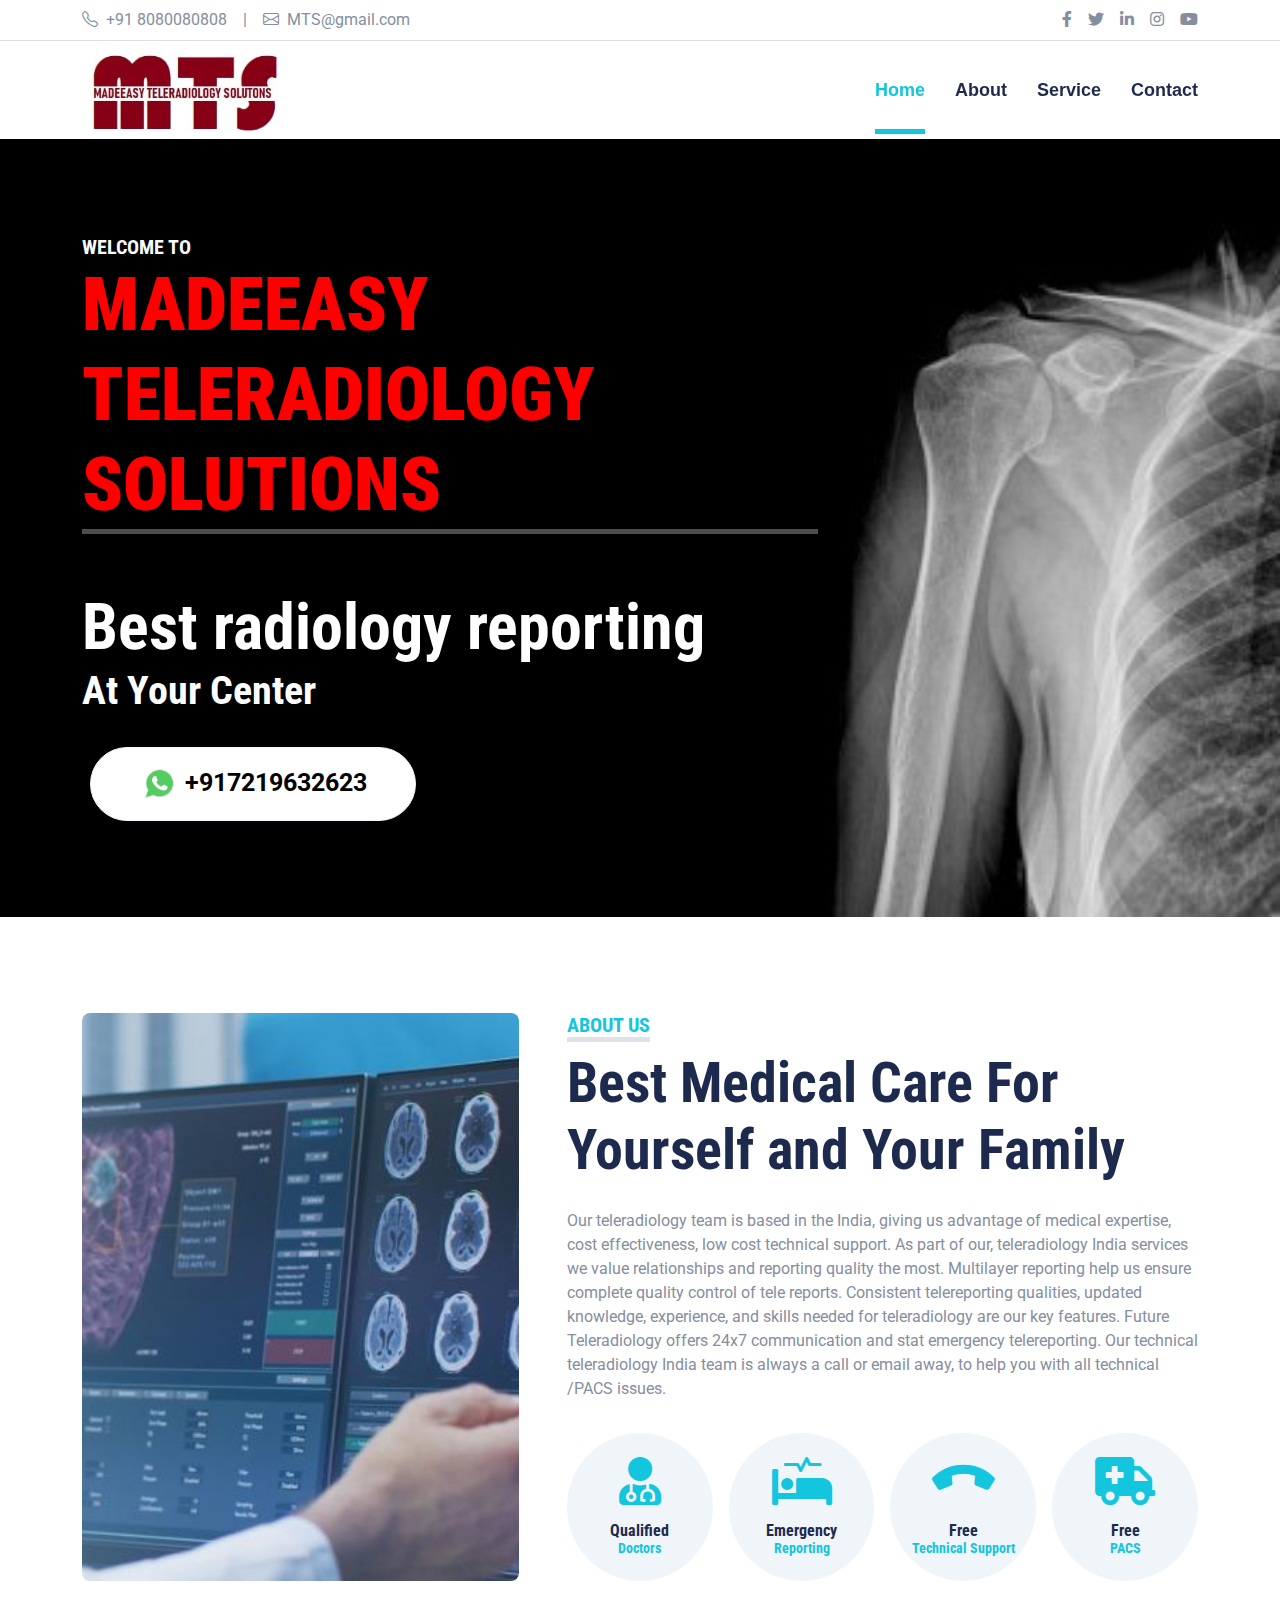
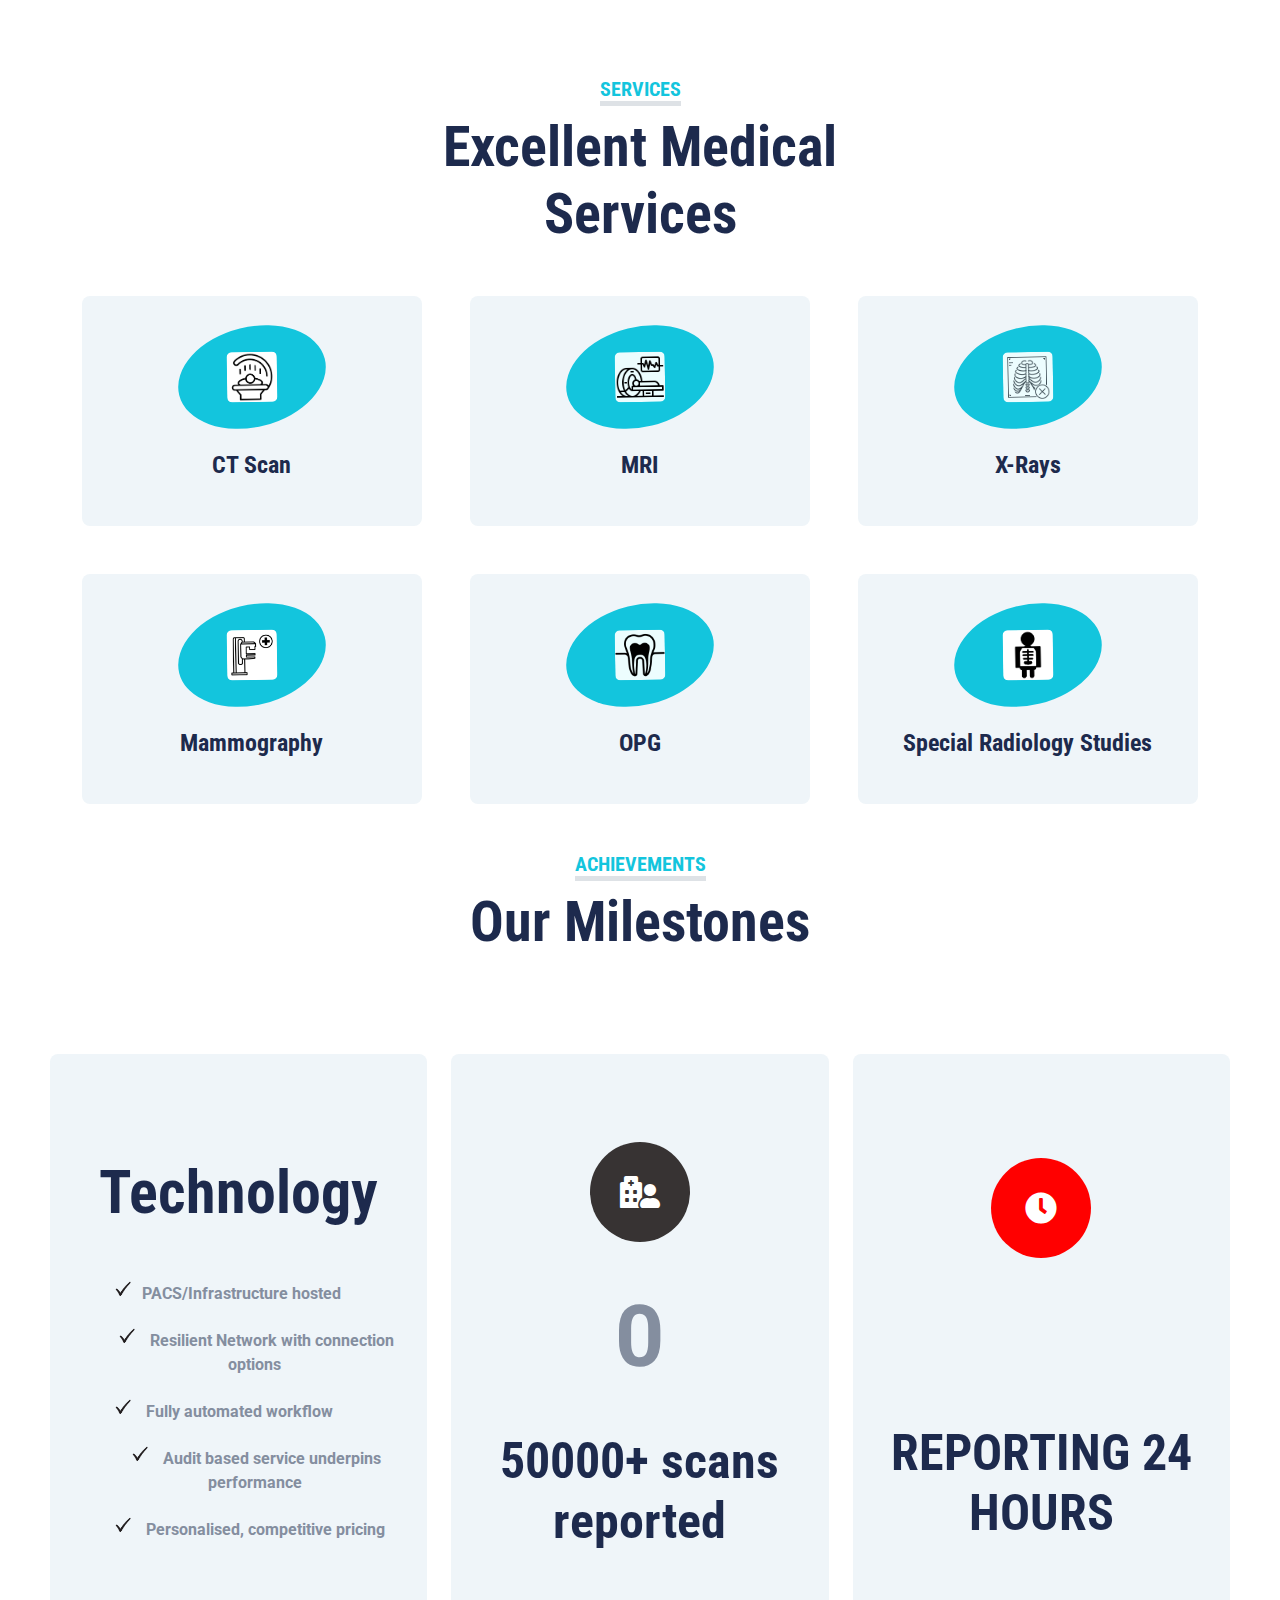
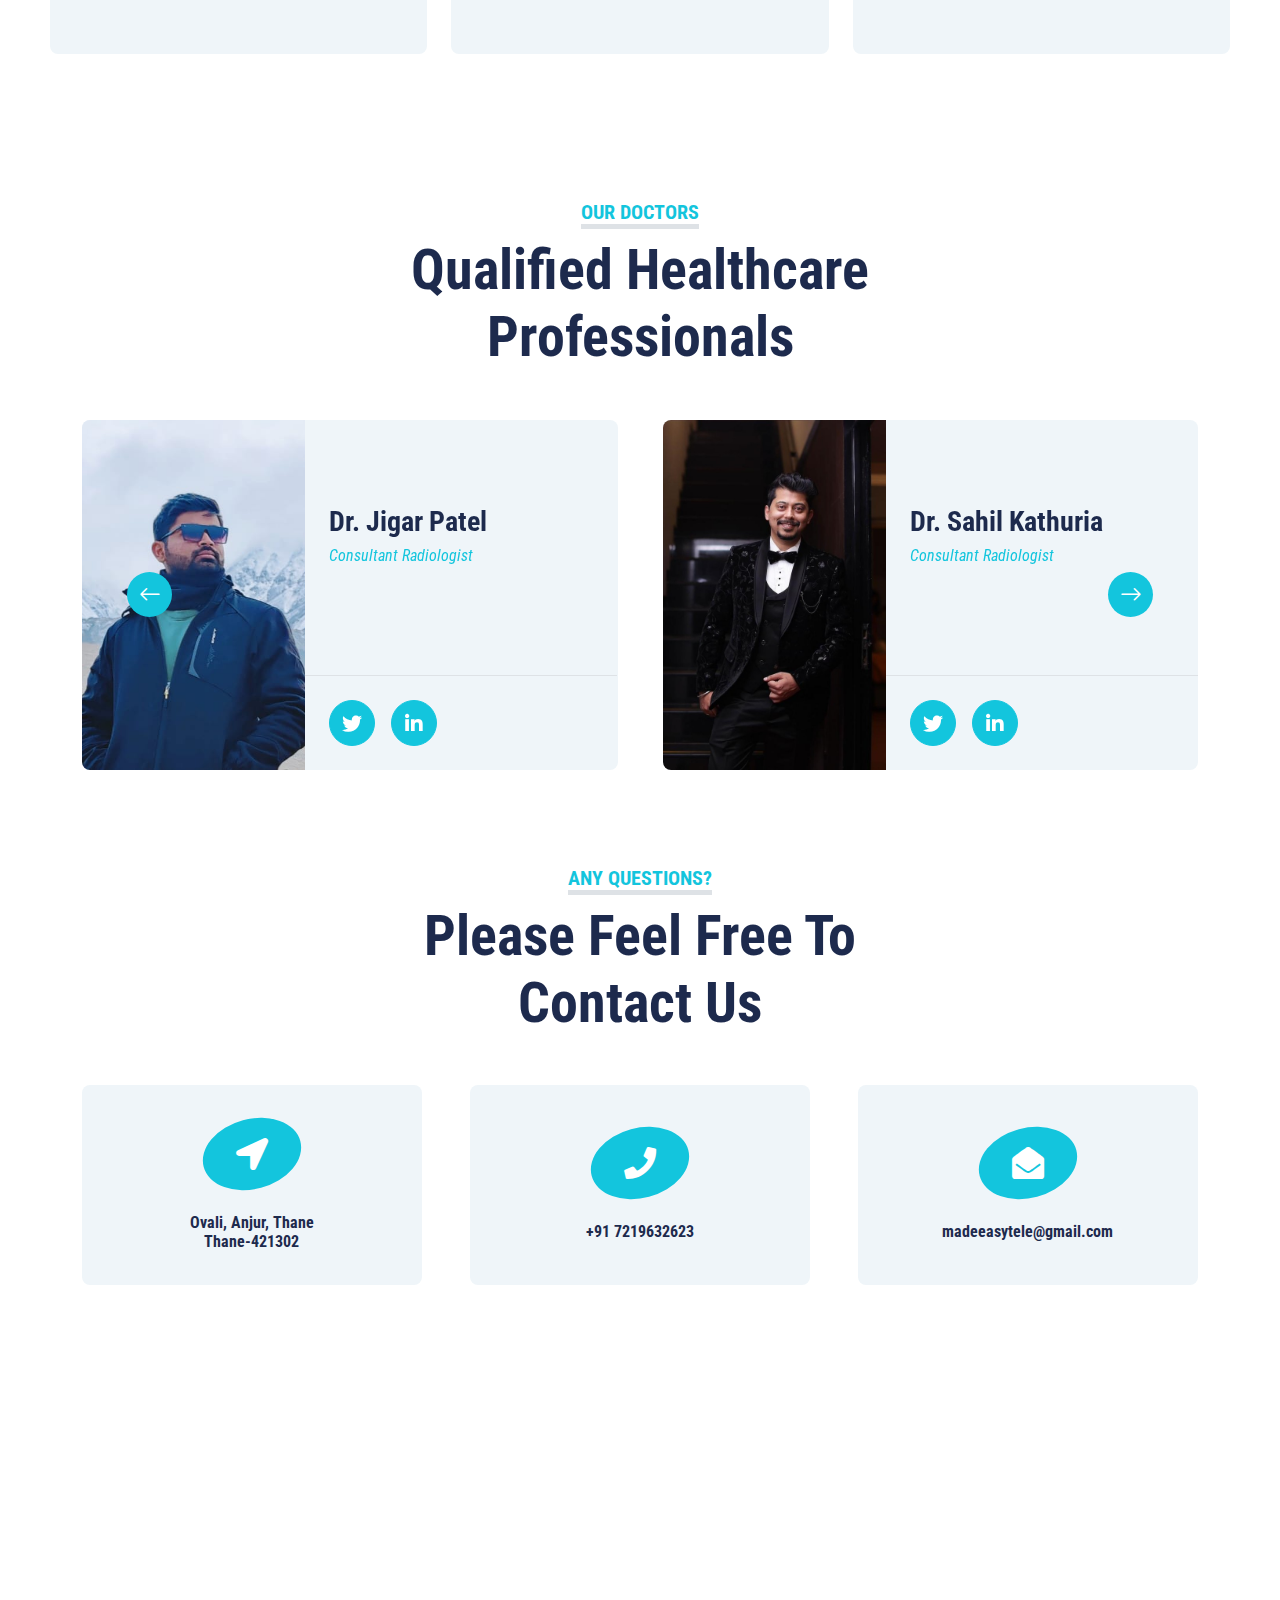
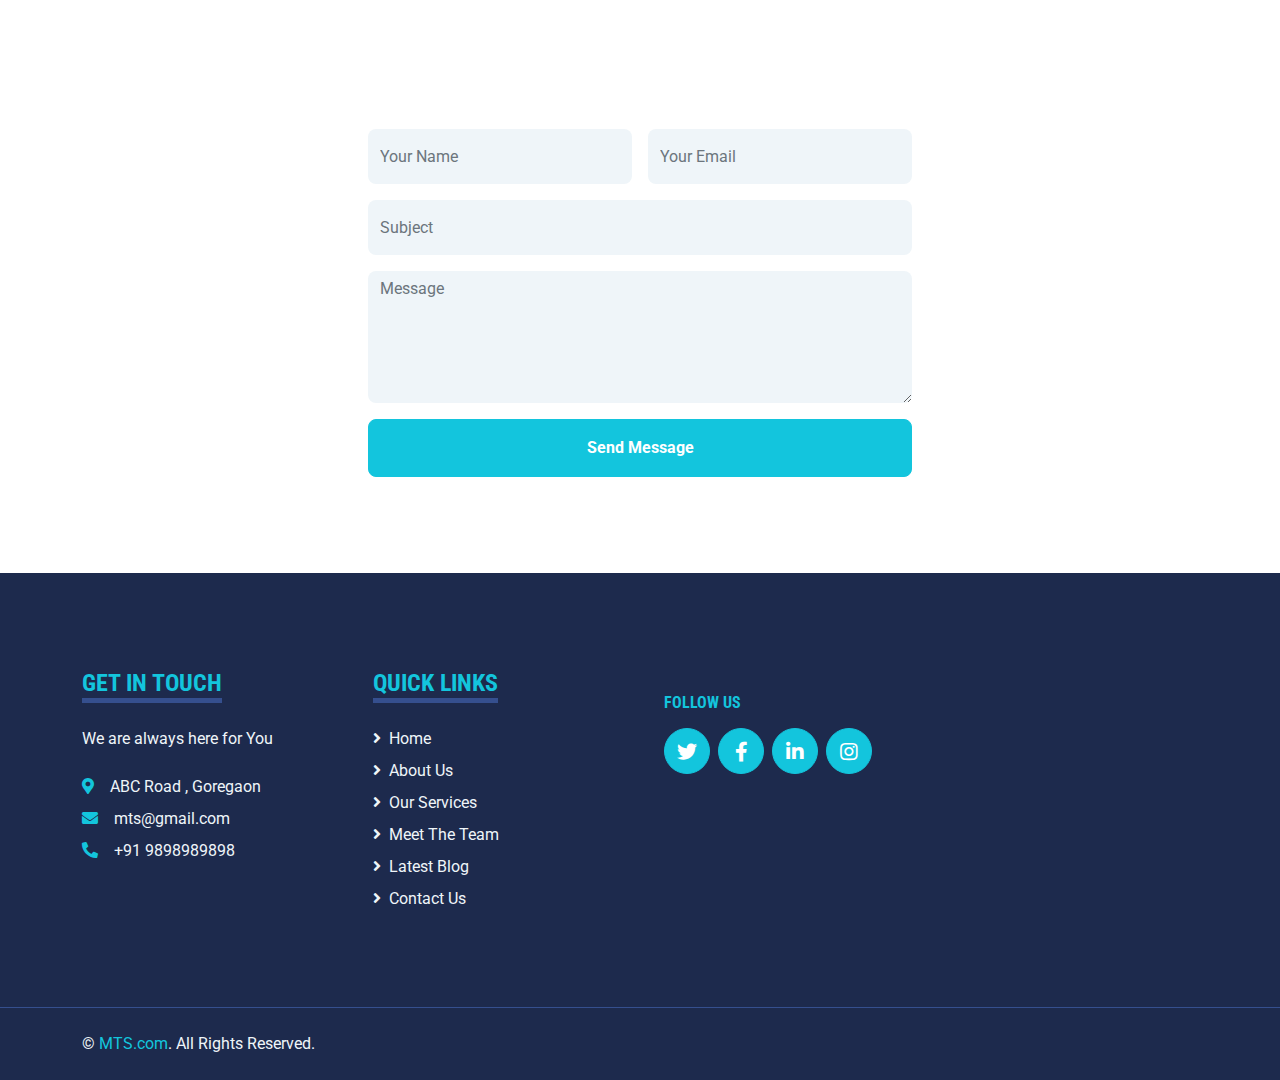
<file: index.html>
<!DOCTYPE html>
<html lang="en">
  <head>
    <meta charset="utf-8" />
    <title>MTS</title>
    <meta content="width=device-width, initial-scale=1.0" name="viewport" />
    <meta content="Free HTML Templates" name="keywords" />
    <meta content="Free HTML Templates" name="description" />

    <!-- Favicon -->
    <link href="img/favicon.ico" rel="icon" />

    <!-- Google Web Fonts -->
    <link rel="preconnect" href="https://fonts.gstatic.com" />
    <link
      href="https://fonts.googleapis.com/css2?family=Roboto+Condensed:wght@400;700&family=Roboto:wght@400;700&display=swap"
      rel="stylesheet"
    />

    <!-- Icon Font Stylesheet -->
    <link
      href="https://cdnjs.cloudflare.com/ajax/libs/font-awesome/5.15.0/css/all.min.css"
      rel="stylesheet"
    />
    <link
      href="https://cdn.jsdelivr.net/npm/bootstrap-icons@1.4.1/font/bootstrap-icons.css"
      rel="stylesheet"
    />

    <!-- Libraries Stylesheet -->
    <link href="lib/owlcarousel/assets/owl.carousel.min.css" rel="stylesheet" />
    <link
      href="lib/tempusdominus/css/tempusdominus-bootstrap-4.min.css"
      rel="stylesheet"
    />

    <!-- Customized Bootstrap Stylesheet -->
    <link href="css/bootstrap.min.css" rel="stylesheet" />

    <!-- Template Stylesheet -->
    <link href="css/style.css" rel="stylesheet" />
  </head>

  <body>
    <!-- Topbar Start -->
    <div class="container-fluid py-2 border-bottom d-none d-lg-block">
      <div class="container">
        <div class="row">
          <div class="col-md-6 text-center text-lg-start mb-2 mb-lg-0">
            <div class="d-inline-flex align-items-center">
              <a class="text-decoration-none text-body pe-3" href=""
                ><i class="bi bi-telephone me-2"></i>+91 8080080808</a
              >
              <span class="text-body">|</span>
              <a class="text-decoration-none text-body px-3" href=""
                ><i class="bi bi-envelope me-2"></i>MTS@gmail.com</a
              >
            </div>
          </div>
          <div class="col-md-6 text-center text-lg-end">
            <div class="d-inline-flex align-items-center">
              <a class="text-body px-2" href="">
                <i class="fab fa-facebook-f"></i>
              </a>
              <a class="text-body px-2" href="">
                <i class="fab fa-twitter"></i>
              </a>
              <a class="text-body px-2" href="">
                <i class="fab fa-linkedin-in"></i>
              </a>
              <a class="text-body px-2" href="">
                <i class="fab fa-instagram"></i>
              </a>
              <a class="text-body ps-2" href="">
                <i class="fab fa-youtube"></i>
              </a>
            </div>
          </div>
        </div>
      </div>
    </div>
    <!-- Topbar End -->

    <!-- Navbar Start -->
    <div class="container-fluid sticky-top bg-white shadow-sm">
      <div class="container">
        <nav class="navbar navbar-expand-lg bg-white navbar-light py-3 py-lg-0">
          <a href="index.html" class="navbar-brand">
            <img
              class="logo"
              src="img/WhatsApp Image 2022-12-27 at 9.02.10 PM.jpeg"
              alt=""
            />
          </a>
          <button
            class="navbar-toggler"
            type="button"
            data-bs-toggle="collapse"
            data-bs-target="#navbarCollapse"
          >
            <span class="navbar-toggler-icon"></span>
          </button>
          <div class="collapse navbar-collapse" id="navbarCollapse">
            <div class="navbar-nav ms-auto py-0">
              <a href="index.html" class="nav-item nav-link active">Home</a>
              <a href="#aboutUs" class="nav-item nav-link">About</a>
              <a href="#services" class="nav-item nav-link">Service</a>
              <a href="#contactUs" class="nav-item nav-link">Contact</a>
            </div>
          </div>
        </nav>
      </div>
    </div>
    <!-- Navbar End -->

    <!-- Hero Start -->
    <div class="container-fluid bg-primary py-5 mb-5 hero-header">
      <div class="container py-5">
        <div class="row justify-content-start">
          <div class="col-lg-8 text-center text-lg-start">
            <h5
              class="d-inline-block text-primary text-uppercase border-bottom border-5"
              style="
                color: rgb(249, 249, 249) !important;
                border-color: rgba(256, 256, 256, 0.3) !important;
              "
            >
              Welcome To <br /><strong class="mts"
                >MadeEasy Teleradiology Solutions</strong
              >
            </h5>
            <h1 class="text-white mb-md-4">
              <br /><strong class="display-1">Best radiology reporting</strong>
              <br />
              At Your Center
            </h1>
            <div class="pt-2">
              <button
                id="whatsappButton"
                class="btn btn-outline-light rounded-pill py-md-3 px-md-5 mx-2"
                style="
                  background-color: white;
                  font-size: 25px;
                  color: black;
                  width: fit-content;
                "
              >
                <img
                  style="width: 40px; height: 40px"
                  src="img/iconWhatsp.png"
                  alt=""
                />
                +917219632623
              </button>
            </div>
          </div>
        </div>
      </div>
    </div>
    <!-- Hero End -->

    <!-- About Start -->
    <div id="aboutUs" class="container-fluid py-5">
      <div class="container">
        <div class="row gx-5">
          <div class="col-lg-5 mb-5 mb-lg-0" style="min-height: 500px">
            <div class="position-relative h-100">
              <img
                class="position-absolute w-100 h-100 rounded"
                src="img/about.jpg"
                style="object-fit: cover"
              />
            </div>
          </div>
          <div class="col-lg-7">
            <div class="mb-4">
              <h5
                class="d-inline-block text-primary text-uppercase border-bottom border-5"
              >
                About Us
              </h5>
              <h1 class="display-4">
                Best Medical Care For Yourself and Your Family
              </h1>
            </div>
            <p>
              Our teleradiology team is based in the India, giving us advantage
              of medical expertise, cost effectiveness, low cost technical
              support. As part of our, teleradiology India services we value
              relationships and reporting quality the most. Multilayer reporting
              help us ensure complete quality control of tele reports.
              Consistent telereporting qualities, updated knowledge, experience,
              and skills needed for teleradiology are our key features. Future
              Teleradiology offers 24x7 communication and stat emergency
              telereporting. Our technical teleradiology India team is always a
              call or email away, to help you with all technical /PACS issues.
            </p>
            <div class="row g-3 pt-3">
              <div class="col-sm-3 col-6">
                <div class="bg-light text-center rounded-circle py-4">
                  <i class="fa fa-3x fa-user-md text-primary mb-3"></i>
                  <h6 class="mb-0">
                    Qualified<small class="d-block text-primary">Doctors</small>
                  </h6>
                </div>
              </div>
              <div class="col-sm-3 col-6">
                <div class="bg-light text-center rounded-circle py-4">
                  <i class="fa fa-3x fa-procedures text-primary mb-3"></i>
                  <h6 class="mb-0">
                    Emergency<small class="d-block text-primary"
                      >Reporting</small
                    >
                  </h6>
                </div>
              </div>
              <div class="col-sm-3 col-6">
                <div class="bg-light text-center rounded-circle py-4">
                  <i
                    class="fa fa-3x fa-phone text-primary mb-3"
                    style="transform: rotate(-135deg)"
                  ></i>
                  <h6 class="mb-0">
                    Free<small class="d-block text-primary"
                      >Technical Support</small
                    >
                  </h6>
                </div>
              </div>
              <div class="col-sm-3 col-6">
                <div class="bg-light text-center rounded-circle py-4">
                  <i class="fa fa-3x fa-ambulance text-primary mb-3"></i>
                  <h6 class="mb-0">
                    Free<small class="d-block text-primary">PACS</small>
                  </h6>
                </div>
              </div>
            </div>
          </div>
        </div>
      </div>
    </div>
    <!-- About End -->

    <!-- Services Start -->
    <div id="services" class="container-fluid py-5">
      <div class="container">
        <div class="text-center mx-auto mb-5" style="max-width: 500px">
          <h5
            class="d-inline-block text-primary text-uppercase border-bottom border-5"
          >
            Services
          </h5>
          <h1 class="display-4">Excellent Medical Services</h1>
        </div>
        <div class="row g-5">
          <div class="col-lg-4 col-md-6">
            <div
              class="service-item bg-light rounded d-flex flex-column align-items-center justify-content-center text-center"
            >
              <div class="service-icon mb-4">
                <img
                  src="./img/CTicon.png"
                  style="
                    width: 50px;
                    border-radius: 5px;
                    background-color: rgb(236, 253, 254);
                    transform: rotate(13deg);
                  "
                  alt=""
                />
              </div>
              <h4 class="mb-3">CT Scan</h4>

              <a class="btn btn-lg btn-primary rounded-pill" href="">
                <i class="bi bi-arrow-right"></i>
              </a>
            </div>
          </div>
          <div class="col-lg-4 col-md-6">
            <div
              class="service-item bg-light rounded d-flex flex-column align-items-center justify-content-center text-center"
            >
              <div class="service-icon mb-4">
                <img
                  src="./img/ct.png"
                  style="
                    width: 50px;
                    border-radius: 5px;
                    background-color: rgb(236, 253, 254);
                    transform: rotate(13deg);
                  "
                  alt=""
                />
              </div>
              <h4 class="mb-3">MRI</h4>

              <a class="btn btn-lg btn-primary rounded-pill" href="">
                <i class="bi bi-arrow-right"></i>
              </a>
            </div>
          </div>
          <div class="col-lg-4 col-md-6">
            <div
              class="service-item bg-light rounded d-flex flex-column align-items-center justify-content-center text-center"
            >
              <div class="service-icon mb-4">
                <img
                  src="./img/xrayicon.png"
                  style="
                    width: 50px;
                    border-radius: 5px;
                    background-color: rgb(236, 253, 254);
                    transform: rotate(13deg);
                  "
                  alt=""
                />
              </div>
              <h4 class="mb-3">X-Rays</h4>

              <a class="btn btn-lg btn-primary rounded-pill" href="">
                <i class="bi bi-arrow-right"></i>
              </a>
            </div>
          </div>
          <div class="col-lg-4 col-md-6">
            <div
              class="service-item bg-light rounded d-flex flex-column align-items-center justify-content-center text-center"
            >
              <div class="service-icon mb-4">
                <img
                  src="./img/mammography.png"
                  style="
                    width: 50px;
                    border-radius: 5px;
                    background-color: rgb(236, 253, 254);
                    transform: rotate(13deg);
                  "
                  alt=""
                />
              </div>
              <h4 class="mb-3">Mammography</h4>

              <a class="btn btn-lg btn-primary rounded-pill" href="">
                <i class="bi bi-arrow-right"></i>
              </a>
            </div>
          </div>
          <div class="col-lg-4 col-md-6">
            <div
              class="service-item bg-light rounded d-flex flex-column align-items-center justify-content-center text-center"
            >
              <div class="service-icon mb-4">
                <img
                  src="./img/opg.png"
                  style="
                    width: 50px;
                    border-radius: 5px;
                    background-color: rgb(236, 253, 254);
                    transform: rotate(13deg);
                  "
                  alt=""
                />
              </div>
              <h4 class="mb-3">OPG</h4>

              <a class="btn btn-lg btn-primary rounded-pill" href="">
                <i class="bi bi-arrow-right"></i>
              </a>
            </div>
          </div>
          <div class="col-lg-4 col-md-6">
            <div
              class="service-item bg-light rounded d-flex flex-column align-items-center justify-content-center text-center"
            >
              <div class="service-icon mb-4">
                <img
                  src="./img/radIcon.png"
                  style="
                    width: 50px;
                    border-radius: 5px;
                    background-color: rgb(236, 253, 254);
                    transform: rotate(13deg);
                  "
                  alt=""
                />
              </div>
              <h4 class="mb-3">Special Radiology Studies</h4>

              <a class="btn btn-lg btn-primary rounded-pill" href="">
                <i class="bi bi-arrow-right"></i>
              </a>
            </div>
          </div>
        </div>
      </div>
    </div>
    <!-- Services End -->

    <!--Achievements Section-->
    <div id="Achievements" class="">
      <div class="">
        <div class="text-center mx-auto mb-5">
          <h5
            class="d-inline-block text-primary text-uppercase border-bottom border-5"
          >
            Achievements
          </h5>
          <h1 class="display-4">Our Milestones</h1>
          <section id="milestones" class="mobile_section">
            <div class="row">
              <div class="col-lg-4 col-md-6" style="margin: 40px 0 0 0">
                <div
                  class="mobile-list service-item bg-light rounded d-flex flex-column align-items-center justify-content-center text-center"
                  style="height: 600px"
                >
                  <h4 class="" style="font-size: 60px; margin-bottom: 40px">
                    Technology
                  </h4>
                  <ul class="myList" style="display: flex">
                    <li class="myItem">
                      <span class="checkmark"></span>PACS/Infrastructure hosted
                    </li>
                    <li class="myItem">
                      <span class="checkmark"></span> Resilient Network with
                      connection options
                    </li>
                    <li class="myItem">
                      <span class="checkmark"></span> Fully automated workflow
                    </li>
                    <li class="myItem">
                      <span class="checkmark"></span> Audit based service
                      underpins performance
                    </li>
                    <li class="myItem">
                      <span class="checkmark"></span> Personalised, competitive
                      pricing
                    </li>
                  </ul>
                </div>
              </div>
              <div class="col-lg-4 col-md-6" style="margin: 40px 0 0 0">
                <div
                  id="count"
                  class="mobile-list service-item bg-light rounded d-flex flex-column align-items-center justify-content-center text-center"
                  style="height: 600px"
                >
                  <div class="milestone-icon">
                    <i
                      class="fas fa-hospital-user fa-2x"
                      style="color: white"
                    ></i>
                  </div>
                  <li>
                    <span class="count">0</span>
                  </li>

                  <h4 class="mb-3" style="font-size: 50px">
                    50000+ scans reported
                  </h4>
                </div>
              </div>
              <div class="col-lg-4 col-md-6" style="margin: 40px 0 0 0">
                <div
                  class="mobile-list service-item bg-light rounded d-flex flex-column align-items-center justify-content-center text-center"
                  style="height: 600px"
                >
                  <div
                    class="milestone-icon"
                    style="background-color: red; margin-bottom: 165px"
                  >
                    <i class="fas fa-clock fa-2x" style="color: white"></i>
                  </div>
                  <h4 style="font-size: 50px; font-weight: bold">
                    REPORTING 24 HOURS
                  </h4>
                </div>
              </div>
            </div>
          </section>
        </div>
      </div>
    </div>

    <!-- Appointment End -->

    <!-- Pricing Plan Start -->
    <!-- Pricing Plan End -->

    <!-- Team Start -->
    <div class="container-fluid py-5">
      <div class="container">
        <div class="text-center mx-auto mb-5" style="max-width: 500px">
          <h5
            class="d-inline-block text-primary text-uppercase border-bottom border-5"
          >
            Our Doctors
          </h5>
          <h1 class="display-4">Qualified Healthcare Professionals</h1>
        </div>
        <div class="owl-carousel team-carousel position-relative">
          <div class="team-item">
            <div class="row g-0 bg-light rounded overflow-hidden">
              <div class="col-12 col-sm-5 h-100">
                <img
                  class="img-fluid h-100"
                  src="img/dr1.jpeg"
                  style="object-fit: cover"
                />
              </div>
              <div class="col-12 col-sm-7 h-100 d-flex flex-column">
                <div class="mt-auto p-4">
                  <h3>Dr. Jigar Patel</h3>
                  <h6 class="fw-normal fst-italic text-primary mb-4">
                    Consultant Radiologist
                  </h6>
                </div>
                <div class="d-flex mt-auto border-top p-4">
                  <a
                    class="btn btn-lg btn-primary btn-lg-square rounded-circle me-3"
                    href="#"
                    ><i class="fab fa-twitter"></i
                  ></a>
                  <a
                    class="btn btn-lg btn-primary btn-lg-square rounded-circle"
                    href="#"
                    ><i class="fab fa-linkedin-in"></i
                  ></a>
                </div>
              </div>
            </div>
          </div>
          <div class="team-item">
            <div class="row g-0 bg-light rounded overflow-hidden">
              <div class="col-12 col-sm-5 h-100">
                <img
                  class="img-fluid h-100"
                  src="img/dr2.jpeg"
                  style="object-fit: cover"
                />
              </div>
              <div class="col-12 col-sm-7 h-100 d-flex flex-column">
                <div class="mt-auto p-4">
                  <h3>Dr. Sahil Kathuria</h3>
                  <h6 class="fw-normal fst-italic text-primary mb-4">
                    Consultant Radiologist
                  </h6>
                </div>
                <div class="d-flex mt-auto border-top p-4">
                  <a
                    class="btn btn-lg btn-primary btn-lg-square rounded-circle me-3"
                    href="#"
                    ><i class="fab fa-twitter"></i
                  ></a>
                  <a
                    class="btn btn-lg btn-primary btn-lg-square rounded-circle"
                    href="#"
                    ><i class="fab fa-linkedin-in"></i
                  ></a>
                </div>
              </div>
            </div>
          </div>

          <div class="team-item">
            <div class="row g-0 bg-light rounded overflow-hidden">
              <div class="col-12 col-sm-5 h-100">
                <img
                  class="img-fluid h-100"
                  src="img/dr4.jpeg"
                  style="object-fit: cover"
                />
              </div>
              <div class="col-12 col-sm-7 h-100 d-flex flex-column">
                <div class="mt-auto p-4">
                  <h3>Dr. Rishita Reddy</h3>
                  <h6 class="fw-normal fst-italic text-primary mb-4">
                    Consultant Radiologist
                  </h6>
                </div>
                <div class="d-flex mt-auto border-top p-4">
                  <a
                    class="btn btn-lg btn-primary btn-lg-square rounded-circle me-3"
                    href="#"
                    ><i class="fab fa-twitter"></i
                  ></a>
                  <a
                    class="btn btn-lg btn-primary btn-lg-square rounded-circle"
                    href="#"
                    ><i class="fab fa-linkedin-in"></i
                  ></a>
                </div>
              </div>
            </div>
          </div>
          <div class="team-item">
            <div class="row g-0 bg-light rounded overflow-hidden">
              <div class="col-12 col-sm-5 h-100" style="min-height: 18rem">
                <img
                  class="img-fluid h-100"
                  src="img/dr5.JPG"
                  style="object-fit: cover"
                />
              </div>
              <div class="col-12 col-sm-7 h-100 d-flex flex-column">
                <div class="mt-auto p-4">
                  <h3>Dr. Nikhil Patil</h3>
                  <h6 class="fw-normal fst-italic text-primary mb-4">
                    Consultant Radiologist
                  </h6>
                </div>
                <div class="d-flex mt-auto border-top p-4">
                  <a
                    class="btn btn-lg btn-primary btn-lg-square rounded-circle me-3"
                    href="#"
                    ><i class="fab fa-twitter"></i
                  ></a>
                  <a
                    class="btn btn-lg btn-primary btn-lg-square rounded-circle"
                    href="#"
                    ><i class="fab fa-linkedin-in"></i
                  ></a>
                </div>
              </div>
            </div>
          </div>
        </div>
      </div>
    </div>
    <!-- Team End -->

    <!-- Search Start -->
    <!-- Search End -->

    <!-- Testimonial Start -->

    <!-- Testimonial End -->

    <!-- Topbar Start -->

    <!-- Contact Start -->
    <div id="contactUs" class="container-fluid pt-5">
      <div class="container">
        <div class="text-center mx-auto mb-5" style="max-width: 500px">
          <h5
            class="d-inline-block text-primary text-uppercase border-bottom border-5"
          >
            Any Questions?
          </h5>
          <h1 class="display-4">Please Feel Free To Contact Us</h1>
        </div>
        <div class="row g-5 mb-5">
          <div class="col-lg-4">
            <div
              class="bg-light rounded d-flex flex-column align-items-center justify-content-center text-center"
              style="height: 200px"
            >
              <div
                class="d-flex align-items-center justify-content-center bg-primary rounded-circle mb-4"
                style="width: 100px; height: 70px; transform: rotate(-15deg)"
              >
                <i
                  class="fa fa-2x fa-location-arrow text-white"
                  style="transform: rotate(15deg)"
                ></i>
              </div>
              <h6 class="mb-0">Ovali, Anjur, Thane<br />Thane-421302</h6>
            </div>
          </div>
          <div class="col-lg-4">
            <div
              class="bg-light rounded d-flex flex-column align-items-center justify-content-center text-center"
              style="height: 200px"
            >
              <div
                class="d-flex align-items-center justify-content-center bg-primary rounded-circle mb-4"
                style="width: 100px; height: 70px; transform: rotate(-15deg)"
              >
                <i
                  class="fa fa-2x fa-phone text-white"
                  style="transform: rotate(15deg)"
                ></i>
              </div>
              <h6 class="mb-0">+91 7219632623</h6>
            </div>
          </div>
          <div class="col-lg-4">
            <div
              class="bg-light rounded d-flex flex-column align-items-center justify-content-center text-center"
              style="height: 200px"
            >
              <div
                class="d-flex align-items-center justify-content-center bg-primary rounded-circle mb-4"
                style="width: 100px; height: 70px; transform: rotate(-15deg)"
              >
                <i
                  class="fa fa-2x fa-envelope-open text-white"
                  style="transform: rotate(15deg)"
                ></i>
              </div>
              <h6 class="mb-0">madeeasytele@gmail.com</h6>
            </div>
          </div>
        </div>
        <div class="row">
          <div class="col-12" style="height: 500px">
            <div class="position-relative h-100">
              <iframe
                class="position-relative w-100 h-100"
                src="https://www.google.com/maps/embed?pb=!1m18!1m12!1m3!1d120562.30067206293!2d73.0014603!3d19.213891949999997!2m3!1f0!2f0!3f0!3m2!1i1024!2i768!4f13.1!3m3!1m2!1s0x3be7b8fcfe76fd59%3A0xcf367d85f7c50283!2sThane%2C%20Maharashtra!5e0!3m2!1sen!2sin!4v1728914754415!5m2!1sen!2sin"
                frameborder="0"
                style="border: 0"
                allowfullscreen=""
                aria-hidden="false"
                tabindex="0"
              ></iframe>
            </div>
          </div>
        </div>
        <div
          class="row justify-content-center position-relative"
          style="margin-top: -200px; z-index: 1"
        >
          <div class="col-lg-8">
            <div class="bg-white rounded p-5 m-5 mb-0">
              <form>
                <div class="row g-3">
                  <div class="col-12 col-sm-6">
                    <input
                      type="text"
                      class="form-control bg-light border-0"
                      placeholder="Your Name"
                      style="height: 55px"
                    />
                  </div>
                  <div class="col-12 col-sm-6">
                    <input
                      type="email"
                      class="form-control bg-light border-0"
                      placeholder="Your Email"
                      style="height: 55px"
                    />
                  </div>
                  <div class="col-12">
                    <input
                      type="text"
                      class="form-control bg-light border-0"
                      placeholder="Subject"
                      style="height: 55px"
                    />
                  </div>
                  <div class="col-12">
                    <textarea
                      class="form-control bg-light border-0"
                      rows="5"
                      placeholder="Message"
                    ></textarea>
                  </div>
                  <div class="col-12">
                    <button class="btn btn-primary w-100 py-3" type="submit">
                      Send Message
                    </button>
                  </div>
                </div>
              </form>
            </div>
          </div>
        </div>
      </div>
    </div>
    <!-- Contact End -->

    <!-- Footer End -->

    <!-- Back to Top -->

    <!-- Blog Start -->

    <!-- Footer Start -->
    <div class="container-fluid bg-dark text-light mt-5 py-5">
      <div class="container py-5">
        <div class="row g-5">
          <div class="col-lg-3 col-md-6">
            <h4
              class="d-inline-block text-primary text-uppercase border-bottom border-5 border-secondary mb-4"
            >
              Get In Touch
            </h4>
            <p class="mb-4">We are always here for You</p>
            <p class="mb-2">
              <i class="fa fa-map-marker-alt text-primary me-3"></i>ABC Road ,
              Goregaon
            </p>
            <p class="mb-2">
              <i class="fa fa-envelope text-primary me-3"></i>mts@gmail.com
            </p>
            <p class="mb-0">
              <i class="fa fa-phone-alt text-primary me-3"></i>+91 9898989898
            </p>
          </div>
          <div class="col-lg-3 col-md-6">
            <h4
              class="d-inline-block text-primary text-uppercase border-bottom border-5 border-secondary mb-4"
            >
              Quick Links
            </h4>
            <div class="d-flex flex-column justify-content-start">
              <a class="text-light mb-2" href="#"
                ><i class="fa fa-angle-right me-2"></i>Home</a
              >
              <a class="text-light mb-2" href="#"
                ><i class="fa fa-angle-right me-2"></i>About Us</a
              >
              <a class="text-light mb-2" href="#"
                ><i class="fa fa-angle-right me-2"></i>Our Services</a
              >
              <a class="text-light mb-2" href="#"
                ><i class="fa fa-angle-right me-2"></i>Meet The Team</a
              >
              <a class="text-light mb-2" href="#"
                ><i class="fa fa-angle-right me-2"></i>Latest Blog</a
              >
              <a class="text-light" href="#"
                ><i class="fa fa-angle-right me-2"></i>Contact Us</a
              >
            </div>
          </div>

          <div class="col-lg-3 col-md-6">
            <h6 class="text-primary text-uppercase mt-4 mb-3">Follow Us</h6>
            <div class="d-flex">
              <a
                class="btn btn-lg btn-primary btn-lg-square rounded-circle me-2"
                href="#"
                ><i class="fab fa-twitter"></i
              ></a>
              <a
                class="btn btn-lg btn-primary btn-lg-square rounded-circle me-2"
                href="#"
                ><i class="fab fa-facebook-f"></i
              ></a>
              <a
                class="btn btn-lg btn-primary btn-lg-square rounded-circle me-2"
                href="#"
                ><i class="fab fa-linkedin-in"></i
              ></a>
              <a
                class="btn btn-lg btn-primary btn-lg-square rounded-circle"
                href="#"
                ><i class="fab fa-instagram"></i
              ></a>
            </div>
          </div>
        </div>
      </div>
    </div>
    <div
      class="container-fluid bg-dark text-light border-top border-secondary py-4"
    >
      <div class="container">
        <div class="row g-5">
          <div class="col-md-6 text-center text-md-start">
            <p class="mb-md-0">
              &copy; <a class="text-primary" href="#">MTS.com</a>. All Rights
              Reserved.
            </p>
          </div>
        </div>
      </div>
    </div>
    <!-- Footer End -->

    <!-- Back to Top -->
    <a href="#" class="btn btn-lg btn-primary btn-lg-square back-to-top"
      ><i class="bi bi-arrow-up"></i
    ></a>

    <!-- JavaScript Libraries -->
    <script src="https://code.jquery.com/jquery-3.4.1.min.js"></script>
    <script src="https://cdn.jsdelivr.net/npm/bootstrap@5.0.0/dist/js/bootstrap.bundle.min.js"></script>
    <script src="lib/easing/easing.min.js"></script>
    <script src="lib/waypoints/waypoints.min.js"></script>
    <script src="lib/owlcarousel/owl.carousel.min.js"></script>
    <script src="lib/tempusdominus/js/moment.min.js"></script>
    <script src="lib/tempusdominus/js/moment-timezone.min.js"></script>
    <script src="lib/tempusdominus/js/tempusdominus-bootstrap-4.min.js"></script>

    <!-- Template Javascript -->
    <script src="js/main.js"></script>
  </body>
</html>
</file>
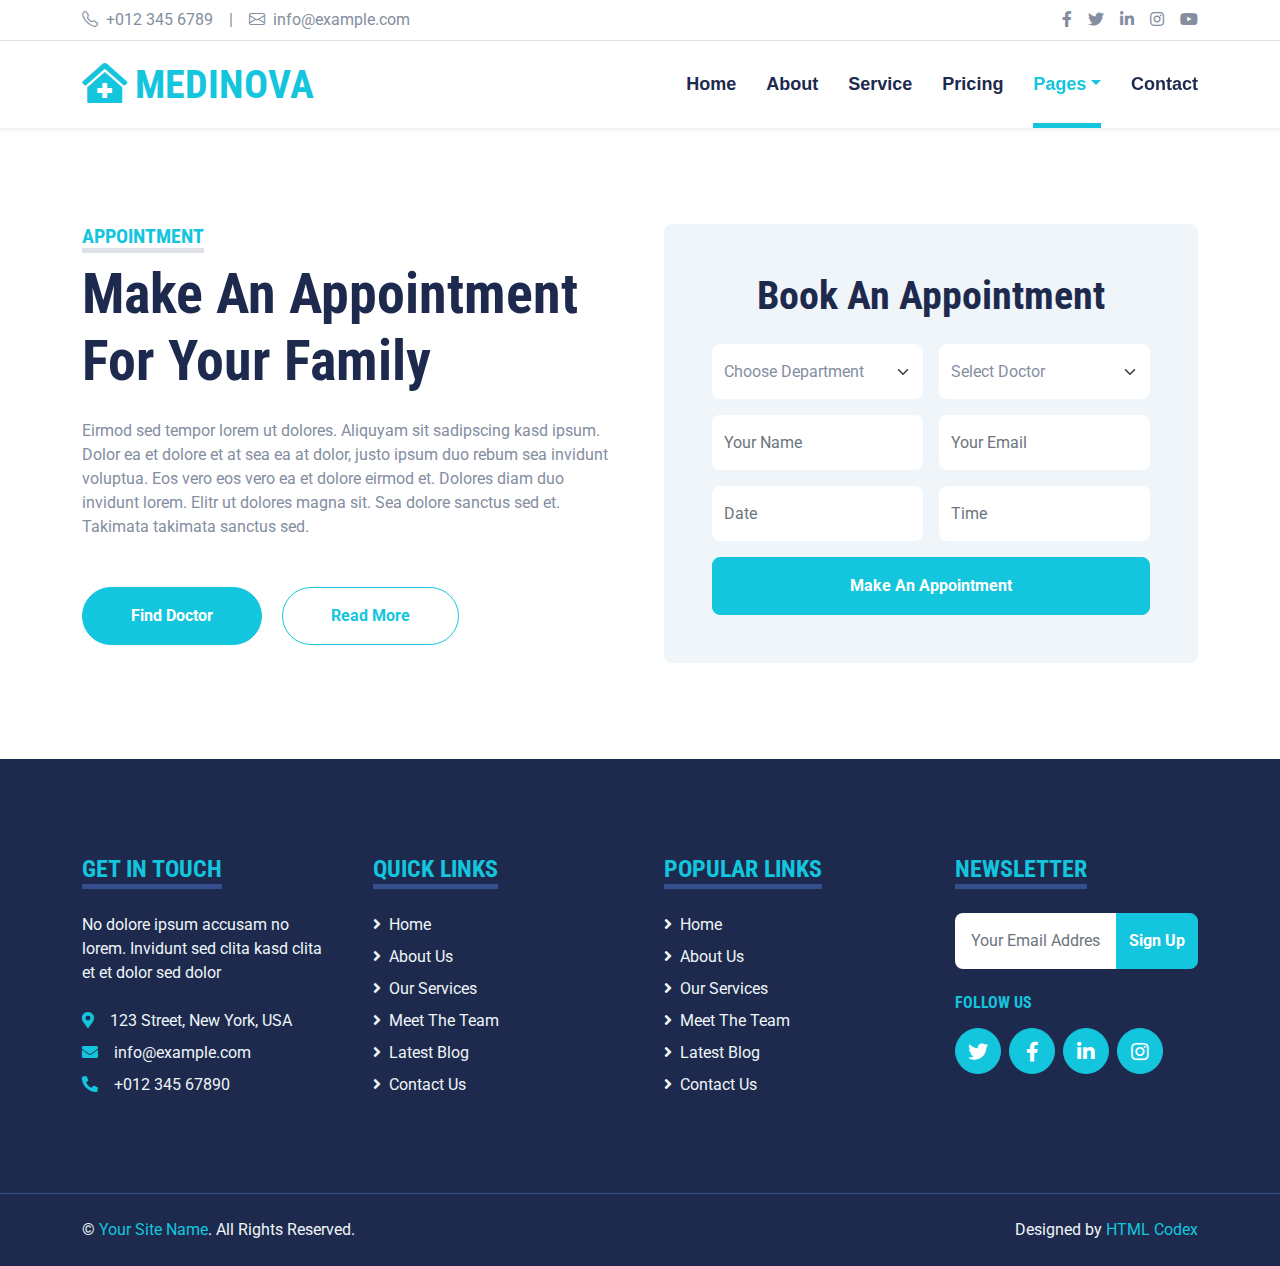
<file: appointment.html>
<!DOCTYPE html>
<html lang="en">

<head>
    <meta charset="utf-8">
    <title>MEDINOVA - Hospital Website Template</title>
    <meta content="width=device-width, initial-scale=1.0" name="viewport">
    <meta content="Free HTML Templates" name="keywords">
    <meta content="Free HTML Templates" name="description">

    <!-- Favicon -->
    <link href="img/favicon.ico" rel="icon">

    <!-- Google Web Fonts -->
    <link rel="preconnect" href="https://fonts.gstatic.com">
    <link href="https://fonts.googleapis.com/css2?family=Roboto+Condensed:wght@400;700&family=Roboto:wght@400;700&display=swap" rel="stylesheet">  

    <!-- Icon Font Stylesheet -->
    <link href="https://cdnjs.cloudflare.com/ajax/libs/font-awesome/5.15.0/css/all.min.css" rel="stylesheet">
    <link href="https://cdn.jsdelivr.net/npm/bootstrap-icons@1.4.1/font/bootstrap-icons.css" rel="stylesheet">

    <!-- Libraries Stylesheet -->
    <link href="lib/owlcarousel/assets/owl.carousel.min.css" rel="stylesheet">
    <link href="lib/tempusdominus/css/tempusdominus-bootstrap-4.min.css" rel="stylesheet" />

    <!-- Customized Bootstrap Stylesheet -->
    <link href="css/bootstrap.min.css" rel="stylesheet">

    <!-- Template Stylesheet -->
    <link href="css/style.css" rel="stylesheet">
</head>

<body>
    <!-- Topbar Start -->
    <div class="container-fluid py-2 border-bottom d-none d-lg-block">
        <div class="container">
            <div class="row">
                <div class="col-md-6 text-center text-lg-start mb-2 mb-lg-0">
                    <div class="d-inline-flex align-items-center">
                        <a class="text-decoration-none text-body pe-3" href=""><i class="bi bi-telephone me-2"></i>+012 345 6789</a>
                        <span class="text-body">|</span>
                        <a class="text-decoration-none text-body px-3" href=""><i class="bi bi-envelope me-2"></i>info@example.com</a>
                    </div>
                </div>
                <div class="col-md-6 text-center text-lg-end">
                    <div class="d-inline-flex align-items-center">
                        <a class="text-body px-2" href="">
                            <i class="fab fa-facebook-f"></i>
                        </a>
                        <a class="text-body px-2" href="">
                            <i class="fab fa-twitter"></i>
                        </a>
                        <a class="text-body px-2" href="">
                            <i class="fab fa-linkedin-in"></i>
                        </a>
                        <a class="text-body px-2" href="">
                            <i class="fab fa-instagram"></i>
                        </a>
                        <a class="text-body ps-2" href="">
                            <i class="fab fa-youtube"></i>
                        </a>
                    </div>
                </div>
            </div>
        </div>
    </div>
    <!-- Topbar End -->


    <!-- Navbar Start -->
    <div class="container-fluid sticky-top bg-white shadow-sm mb-5">
        <div class="container">
            <nav class="navbar navbar-expand-lg bg-white navbar-light py-3 py-lg-0">
                <a href="index.html" class="navbar-brand">
                    <h1 class="m-0 text-uppercase text-primary"><i class="fa fa-clinic-medical me-2"></i>Medinova</h1>
                </a>
                <button class="navbar-toggler" type="button" data-bs-toggle="collapse" data-bs-target="#navbarCollapse">
                    <span class="navbar-toggler-icon"></span>
                </button>
                <div class="collapse navbar-collapse" id="navbarCollapse">
                    <div class="navbar-nav ms-auto py-0">
                        <a href="index.html" class="nav-item nav-link">Home</a>
                        <a href="about.html" class="nav-item nav-link">About</a>
                        <a href="service.html" class="nav-item nav-link">Service</a>
                        <a href="price.html" class="nav-item nav-link">Pricing</a>
                        <div class="nav-item dropdown">
                            <a href="#" class="nav-link dropdown-toggle active" data-bs-toggle="dropdown">Pages</a>
                            <div class="dropdown-menu m-0">
                                <a href="blog.html" class="dropdown-item">Blog Grid</a>
                                <a href="detail.html" class="dropdown-item">Blog Detail</a>
                                <a href="team.html" class="dropdown-item">The Team</a>
                                <a href="testimonial.html" class="dropdown-item">Testimonial</a>
                                <a href="appointment.html" class="dropdown-item active">Appointment</a>
                                <a href="search.html" class="dropdown-item">Search</a>
                            </div>
                        </div>
                        <a href="contact.html" class="nav-item nav-link">Contact</a>
                    </div>
                </div>
            </nav>
        </div>
    </div>
    <!-- Navbar End -->


    <!-- Appointment Start -->
    <div class="container-fluid py-5">
        <div class="container">
            <div class="row gx-5">
                <div class="col-lg-6 mb-5 mb-lg-0">
                    <div class="mb-4">
                        <h5 class="d-inline-block text-primary text-uppercase border-bottom border-5">Appointment</h5>
                        <h1 class="display-4">Make An Appointment For Your Family</h1>
                    </div>
                    <p class="mb-5">Eirmod sed tempor lorem ut dolores. Aliquyam sit sadipscing kasd ipsum. Dolor ea et dolore et at sea ea at dolor, justo ipsum duo rebum sea invidunt voluptua. Eos vero eos vero ea et dolore eirmod et. Dolores diam duo invidunt lorem. Elitr ut dolores magna sit. Sea dolore sanctus sed et. Takimata takimata sanctus sed.</p>
                    <a class="btn btn-primary rounded-pill py-3 px-5 me-3" href="">Find Doctor</a>
                    <a class="btn btn-outline-primary rounded-pill py-3 px-5" href="">Read More</a>
                </div>
                <div class="col-lg-6">
                    <div class="bg-light text-center rounded p-5">
                        <h1 class="mb-4">Book An Appointment</h1>
                        <form>
                            <div class="row g-3">
                                <div class="col-12 col-sm-6">
                                    <select class="form-select bg-white border-0" style="height: 55px;">
                                        <option selected>Choose Department</option>
                                        <option value="1">Department 1</option>
                                        <option value="2">Department 2</option>
                                        <option value="3">Department 3</option>
                                    </select>
                                </div>
                                <div class="col-12 col-sm-6">
                                    <select class="form-select bg-white border-0" style="height: 55px;">
                                        <option selected>Select Doctor</option>
                                        <option value="1">Doctor 1</option>
                                        <option value="2">Doctor 2</option>
                                        <option value="3">Doctor 3</option>
                                    </select>
                                </div>
                                <div class="col-12 col-sm-6">
                                    <input type="text" class="form-control bg-white border-0" placeholder="Your Name" style="height: 55px;">
                                </div>
                                <div class="col-12 col-sm-6">
                                    <input type="email" class="form-control bg-white border-0" placeholder="Your Email" style="height: 55px;">
                                </div>
                                <div class="col-12 col-sm-6">
                                    <div class="date" id="date" data-target-input="nearest">
                                        <input type="text"
                                            class="form-control bg-white border-0 datetimepicker-input"
                                            placeholder="Date" data-target="#date" data-toggle="datetimepicker" style="height: 55px;">
                                    </div>
                                </div>
                                <div class="col-12 col-sm-6">
                                    <div class="time" id="time" data-target-input="nearest">
                                        <input type="text"
                                            class="form-control bg-white border-0 datetimepicker-input"
                                            placeholder="Time" data-target="#time" data-toggle="datetimepicker" style="height: 55px;">
                                    </div>
                                </div>
                                <div class="col-12">
                                    <button class="btn btn-primary w-100 py-3" type="submit">Make An Appointment</button>
                                </div>
                            </div>
                        </form>
                    </div>
                </div>
            </div>
        </div>
    </div>
    <!-- Appointment End -->


    <!-- Footer Start -->
    <div class="container-fluid bg-dark text-light mt-5 py-5">
        <div class="container py-5">
            <div class="row g-5">
                <div class="col-lg-3 col-md-6">
                    <h4 class="d-inline-block text-primary text-uppercase border-bottom border-5 border-secondary mb-4">Get In Touch</h4>
                    <p class="mb-4">No dolore ipsum accusam no lorem. Invidunt sed clita kasd clita et et dolor sed dolor</p>
                    <p class="mb-2"><i class="fa fa-map-marker-alt text-primary me-3"></i>123 Street, New York, USA</p>
                    <p class="mb-2"><i class="fa fa-envelope text-primary me-3"></i>info@example.com</p>
                    <p class="mb-0"><i class="fa fa-phone-alt text-primary me-3"></i>+012 345 67890</p>
                </div>
                <div class="col-lg-3 col-md-6">
                    <h4 class="d-inline-block text-primary text-uppercase border-bottom border-5 border-secondary mb-4">Quick Links</h4>
                    <div class="d-flex flex-column justify-content-start">
                        <a class="text-light mb-2" href="#"><i class="fa fa-angle-right me-2"></i>Home</a>
                        <a class="text-light mb-2" href="#"><i class="fa fa-angle-right me-2"></i>About Us</a>
                        <a class="text-light mb-2" href="#"><i class="fa fa-angle-right me-2"></i>Our Services</a>
                        <a class="text-light mb-2" href="#"><i class="fa fa-angle-right me-2"></i>Meet The Team</a>
                        <a class="text-light mb-2" href="#"><i class="fa fa-angle-right me-2"></i>Latest Blog</a>
                        <a class="text-light" href="#"><i class="fa fa-angle-right me-2"></i>Contact Us</a>
                    </div>
                </div>
                <div class="col-lg-3 col-md-6">
                    <h4 class="d-inline-block text-primary text-uppercase border-bottom border-5 border-secondary mb-4">Popular Links</h4>
                    <div class="d-flex flex-column justify-content-start">
                        <a class="text-light mb-2" href="#"><i class="fa fa-angle-right me-2"></i>Home</a>
                        <a class="text-light mb-2" href="#"><i class="fa fa-angle-right me-2"></i>About Us</a>
                        <a class="text-light mb-2" href="#"><i class="fa fa-angle-right me-2"></i>Our Services</a>
                        <a class="text-light mb-2" href="#"><i class="fa fa-angle-right me-2"></i>Meet The Team</a>
                        <a class="text-light mb-2" href="#"><i class="fa fa-angle-right me-2"></i>Latest Blog</a>
                        <a class="text-light" href="#"><i class="fa fa-angle-right me-2"></i>Contact Us</a>
                    </div>
                </div>
                <div class="col-lg-3 col-md-6">
                    <h4 class="d-inline-block text-primary text-uppercase border-bottom border-5 border-secondary mb-4">Newsletter</h4>
                    <form action="">
                        <div class="input-group">
                            <input type="text" class="form-control p-3 border-0" placeholder="Your Email Address">
                            <button class="btn btn-primary">Sign Up</button>
                        </div>
                    </form>
                    <h6 class="text-primary text-uppercase mt-4 mb-3">Follow Us</h6>
                    <div class="d-flex">
                        <a class="btn btn-lg btn-primary btn-lg-square rounded-circle me-2" href="#"><i class="fab fa-twitter"></i></a>
                        <a class="btn btn-lg btn-primary btn-lg-square rounded-circle me-2" href="#"><i class="fab fa-facebook-f"></i></a>
                        <a class="btn btn-lg btn-primary btn-lg-square rounded-circle me-2" href="#"><i class="fab fa-linkedin-in"></i></a>
                        <a class="btn btn-lg btn-primary btn-lg-square rounded-circle" href="#"><i class="fab fa-instagram"></i></a>
                    </div>
                </div>
            </div>
        </div>
    </div>
    <div class="container-fluid bg-dark text-light border-top border-secondary py-4">
        <div class="container">
            <div class="row g-5">
                <div class="col-md-6 text-center text-md-start">
                    <p class="mb-md-0">&copy; <a class="text-primary" href="#">Your Site Name</a>. All Rights Reserved.</p>
                </div>
                <div class="col-md-6 text-center text-md-end">
                    <p class="mb-0">Designed by <a class="text-primary" href="https://htmlcodex.com">HTML Codex</a></p>
                </div>
            </div>
        </div>
    </div>
    <!-- Footer End -->


    <!-- Back to Top -->
    <a href="#" class="btn btn-lg btn-primary btn-lg-square back-to-top"><i class="bi bi-arrow-up"></i></a>


    <!-- JavaScript Libraries -->
    <script src="https://code.jquery.com/jquery-3.4.1.min.js"></script>
    <script src="https://cdn.jsdelivr.net/npm/bootstrap@5.0.0/dist/js/bootstrap.bundle.min.js"></script>
    <script src="lib/easing/easing.min.js"></script>
    <script src="lib/waypoints/waypoints.min.js"></script>
    <script src="lib/owlcarousel/owl.carousel.min.js"></script>
    <script src="lib/tempusdominus/js/moment.min.js"></script>
    <script src="lib/tempusdominus/js/moment-timezone.min.js"></script>
    <script src="lib/tempusdominus/js/tempusdominus-bootstrap-4.min.js"></script>

    <!-- Template Javascript -->
    <script src="js/main.js"></script>
</body>

</html>
</file>
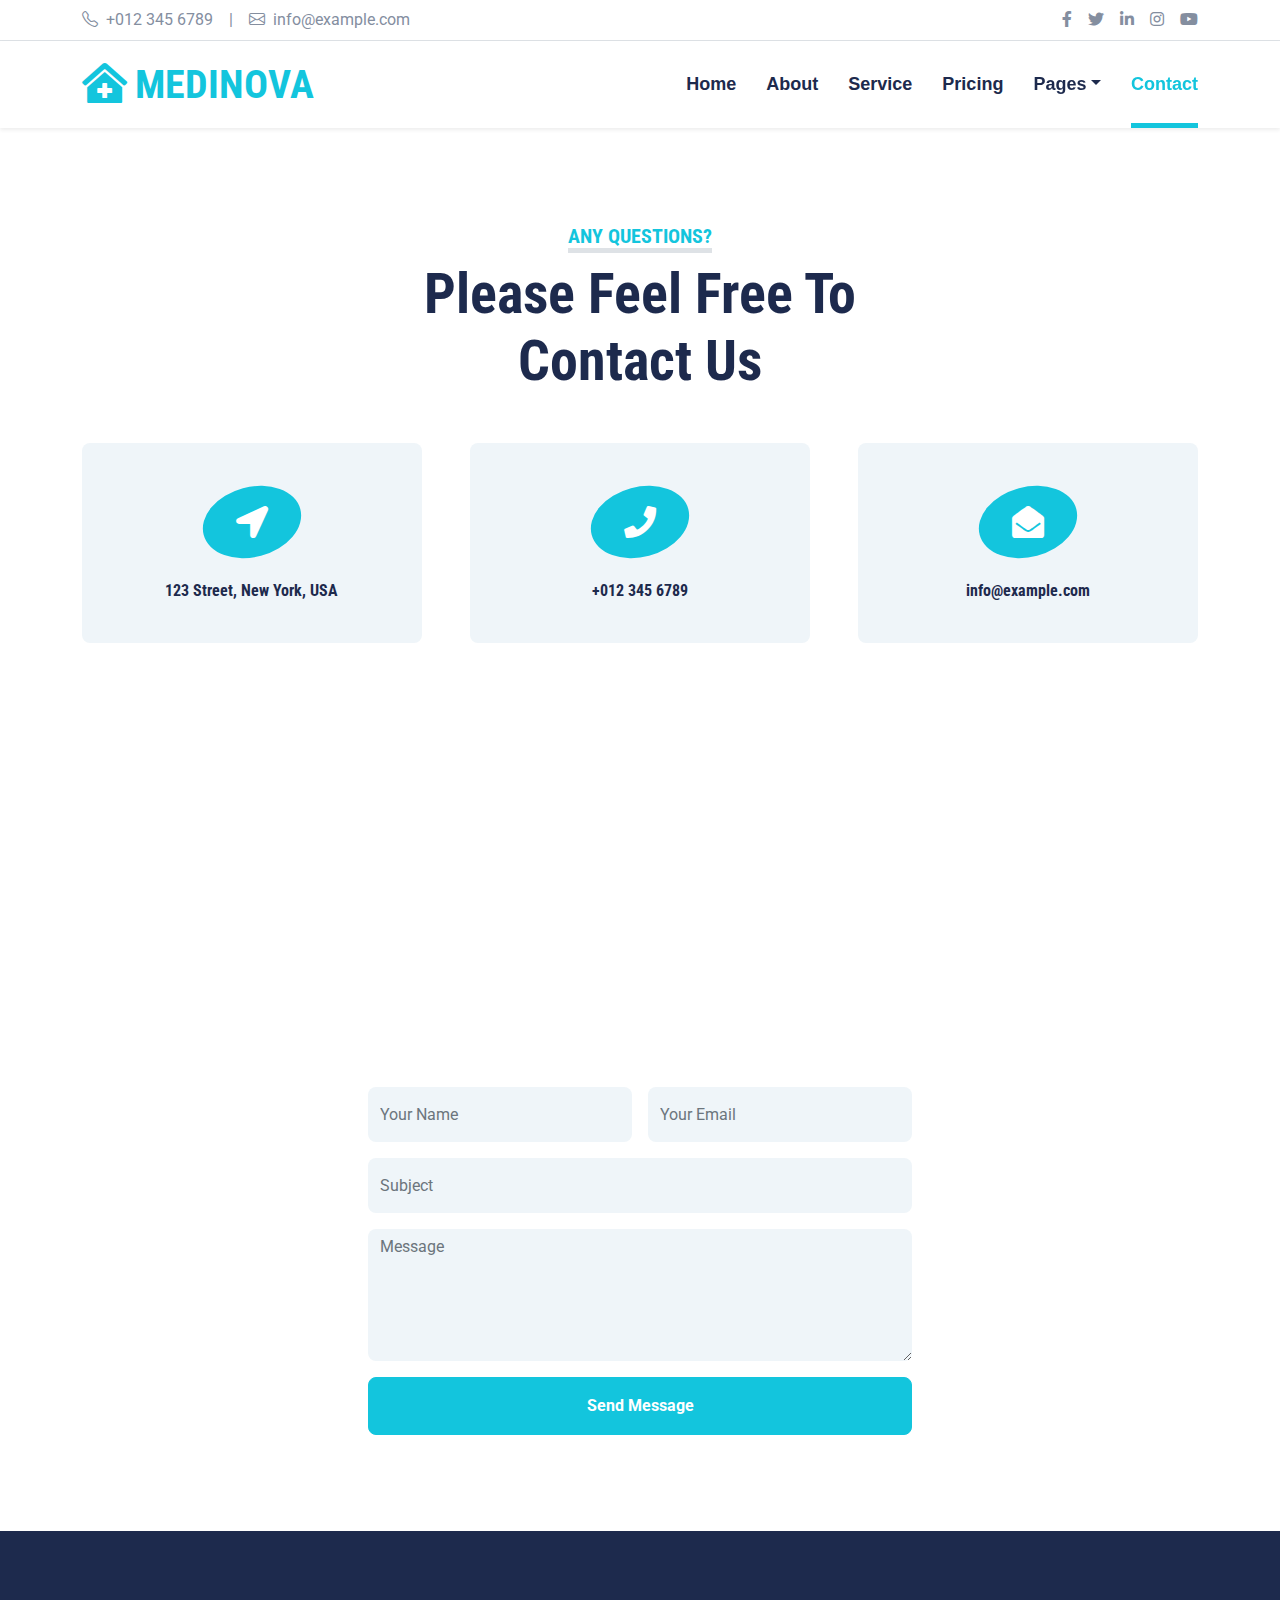
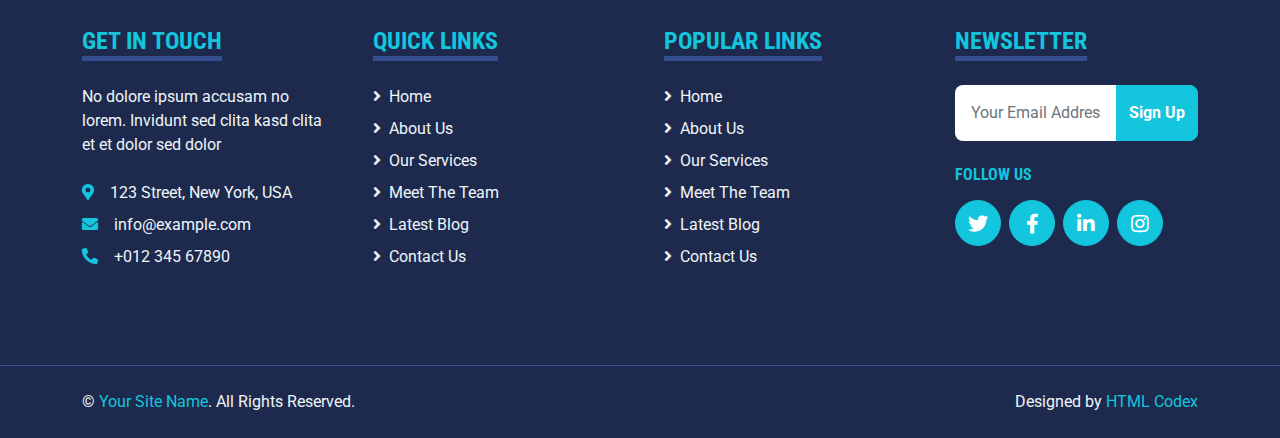
<file: contact.html>
<!DOCTYPE html>
<html lang="en">

<head>
    <meta charset="utf-8">
    <title>MEDINOVA - Hospital Website Template</title>
    <meta content="width=device-width, initial-scale=1.0" name="viewport">
    <meta content="Free HTML Templates" name="keywords">
    <meta content="Free HTML Templates" name="description">

    <!-- Favicon -->
    <link href="img/favicon.ico" rel="icon">

    <!-- Google Web Fonts -->
    <link rel="preconnect" href="https://fonts.gstatic.com">
    <link href="https://fonts.googleapis.com/css2?family=Roboto+Condensed:wght@400;700&family=Roboto:wght@400;700&display=swap" rel="stylesheet">  

    <!-- Icon Font Stylesheet -->
    <link href="https://cdnjs.cloudflare.com/ajax/libs/font-awesome/5.15.0/css/all.min.css" rel="stylesheet">
    <link href="https://cdn.jsdelivr.net/npm/bootstrap-icons@1.4.1/font/bootstrap-icons.css" rel="stylesheet">

    <!-- Libraries Stylesheet -->
    <link href="lib/owlcarousel/assets/owl.carousel.min.css" rel="stylesheet">
    <link href="lib/tempusdominus/css/tempusdominus-bootstrap-4.min.css" rel="stylesheet" />

    <!-- Customized Bootstrap Stylesheet -->
    <link href="css/bootstrap.min.css" rel="stylesheet">

    <!-- Template Stylesheet -->
    <link href="css/style.css" rel="stylesheet">
</head>

<body>
    <!-- Topbar Start -->
    <div class="container-fluid py-2 border-bottom d-none d-lg-block">
        <div class="container">
            <div class="row">
                <div class="col-md-6 text-center text-lg-start mb-2 mb-lg-0">
                    <div class="d-inline-flex align-items-center">
                        <a class="text-decoration-none text-body pe-3" href=""><i class="bi bi-telephone me-2"></i>+012 345 6789</a>
                        <span class="text-body">|</span>
                        <a class="text-decoration-none text-body px-3" href=""><i class="bi bi-envelope me-2"></i>info@example.com</a>
                    </div>
                </div>
                <div class="col-md-6 text-center text-lg-end">
                    <div class="d-inline-flex align-items-center">
                        <a class="text-body px-2" href="">
                            <i class="fab fa-facebook-f"></i>
                        </a>
                        <a class="text-body px-2" href="">
                            <i class="fab fa-twitter"></i>
                        </a>
                        <a class="text-body px-2" href="">
                            <i class="fab fa-linkedin-in"></i>
                        </a>
                        <a class="text-body px-2" href="">
                            <i class="fab fa-instagram"></i>
                        </a>
                        <a class="text-body ps-2" href="">
                            <i class="fab fa-youtube"></i>
                        </a>
                    </div>
                </div>
            </div>
        </div>
    </div>
    <!-- Topbar End -->


    <!-- Navbar Start -->
    <div class="container-fluid sticky-top bg-white shadow-sm mb-5">
        <div class="container">
            <nav class="navbar navbar-expand-lg bg-white navbar-light py-3 py-lg-0">
                <a href="index.html" class="navbar-brand">
                    <h1 class="m-0 text-uppercase text-primary"><i class="fa fa-clinic-medical me-2"></i>Medinova</h1>
                </a>
                <button class="navbar-toggler" type="button" data-bs-toggle="collapse" data-bs-target="#navbarCollapse">
                    <span class="navbar-toggler-icon"></span>
                </button>
                <div class="collapse navbar-collapse" id="navbarCollapse">
                    <div class="navbar-nav ms-auto py-0">
                        <a href="index.html" class="nav-item nav-link">Home</a>
                        <a href="about.html" class="nav-item nav-link">About</a>
                        <a href="service.html" class="nav-item nav-link">Service</a>
                        <a href="price.html" class="nav-item nav-link">Pricing</a>
                        <div class="nav-item dropdown">
                            <a href="#" class="nav-link dropdown-toggle" data-bs-toggle="dropdown">Pages</a>
                            <div class="dropdown-menu m-0">
                                <a href="blog.html" class="dropdown-item">Blog Grid</a>
                                <a href="detail.html" class="dropdown-item">Blog Detail</a>
                                <a href="team.html" class="dropdown-item">The Team</a>
                                <a href="testimonial.html" class="dropdown-item">Testimonial</a>
                                <a href="appointment.html" class="dropdown-item">Appointment</a>
                                <a href="search.html" class="dropdown-item">Search</a>
                            </div>
                        </div>
                        <a href="contact.html" class="nav-item nav-link active">Contact</a>
                    </div>
                </div>
            </nav>
        </div>
    </div>
    <!-- Navbar End -->


    <!-- Contact Start -->
    <div class="container-fluid pt-5">
        <div class="container">
            <div class="text-center mx-auto mb-5" style="max-width: 500px;">
                <h5 class="d-inline-block text-primary text-uppercase border-bottom border-5">Any Questions?</h5>
                <h1 class="display-4">Please Feel Free To Contact Us</h1>
            </div>
            <div class="row g-5 mb-5">
                <div class="col-lg-4">
                    <div class="bg-light rounded d-flex flex-column align-items-center justify-content-center text-center" style="height: 200px;">
                        <div class="d-flex align-items-center justify-content-center bg-primary rounded-circle mb-4" style="width: 100px; height: 70px; transform: rotate(-15deg);">
                            <i class="fa fa-2x fa-location-arrow text-white" style="transform: rotate(15deg);"></i>
                        </div>
                        <h6 class="mb-0">123 Street, New York, USA</h6>
                    </div>
                </div>
                <div class="col-lg-4">
                    <div class="bg-light rounded d-flex flex-column align-items-center justify-content-center text-center" style="height: 200px;">
                        <div class="d-flex align-items-center justify-content-center bg-primary rounded-circle mb-4" style="width: 100px; height: 70px; transform: rotate(-15deg);">
                            <i class="fa fa-2x fa-phone text-white" style="transform: rotate(15deg);"></i>
                        </div>
                        <h6 class="mb-0">+012 345 6789</h6>
                    </div>
                </div>
                <div class="col-lg-4">
                    <div class="bg-light rounded d-flex flex-column align-items-center justify-content-center text-center" style="height: 200px;">
                        <div class="d-flex align-items-center justify-content-center bg-primary rounded-circle mb-4" style="width: 100px; height: 70px; transform: rotate(-15deg);">
                            <i class="fa fa-2x fa-envelope-open text-white" style="transform: rotate(15deg);"></i>
                        </div>
                        <h6 class="mb-0">info@example.com</h6>
                    </div>
                </div>
            </div>
            <div class="row">
                <div class="col-12" style="height: 500px;">
                    <div class="position-relative h-100">
                        <iframe class="position-relative w-100 h-100"
                            src="https://www.google.com/maps/embed?pb=!1m18!1m12!1m3!1d3001156.4288297426!2d-78.01371936852176!3d42.72876761954724!2m3!1f0!2f0!3f0!3m2!1i1024!2i768!4f13.1!3m3!1m2!1s0x4ccc4bf0f123a5a9%3A0xddcfc6c1de189567!2sNew%20York%2C%20USA!5e0!3m2!1sen!2sbd!4v1603794290143!5m2!1sen!2sbd"
                            frameborder="0" style="border:0;" allowfullscreen="" aria-hidden="false"
                            tabindex="0"></iframe>
                    </div>
                </div>
            </div>
            <div class="row justify-content-center position-relative" style="margin-top: -200px; z-index: 1;">
                <div class="col-lg-8">
                    <div class="bg-white rounded p-5 m-5 mb-0">
                        <form>
                            <div class="row g-3">
                                <div class="col-12 col-sm-6">
                                    <input type="text" class="form-control bg-light border-0" placeholder="Your Name" style="height: 55px;">
                                </div>
                                <div class="col-12 col-sm-6">
                                    <input type="email" class="form-control bg-light border-0" placeholder="Your Email" style="height: 55px;">
                                </div>
                                <div class="col-12">
                                    <input type="text" class="form-control bg-light border-0" placeholder="Subject" style="height: 55px;">
                                </div>
                                <div class="col-12">
                                    <textarea class="form-control bg-light border-0" rows="5" placeholder="Message"></textarea>
                                </div>
                                <div class="col-12">
                                    <button class="btn btn-primary w-100 py-3" type="submit">Send Message</button>
                                </div>
                            </div>
                        </form>
                    </div>
                </div>
            </div>
        </div>
    </div>
    <!-- Contact End -->


    <!-- Footer Start -->
    <div class="container-fluid bg-dark text-light mt-5 py-5">
        <div class="container py-5">
            <div class="row g-5">
                <div class="col-lg-3 col-md-6">
                    <h4 class="d-inline-block text-primary text-uppercase border-bottom border-5 border-secondary mb-4">Get In Touch</h4>
                    <p class="mb-4">No dolore ipsum accusam no lorem. Invidunt sed clita kasd clita et et dolor sed dolor</p>
                    <p class="mb-2"><i class="fa fa-map-marker-alt text-primary me-3"></i>123 Street, New York, USA</p>
                    <p class="mb-2"><i class="fa fa-envelope text-primary me-3"></i>info@example.com</p>
                    <p class="mb-0"><i class="fa fa-phone-alt text-primary me-3"></i>+012 345 67890</p>
                </div>
                <div class="col-lg-3 col-md-6">
                    <h4 class="d-inline-block text-primary text-uppercase border-bottom border-5 border-secondary mb-4">Quick Links</h4>
                    <div class="d-flex flex-column justify-content-start">
                        <a class="text-light mb-2" href="#"><i class="fa fa-angle-right me-2"></i>Home</a>
                        <a class="text-light mb-2" href="#"><i class="fa fa-angle-right me-2"></i>About Us</a>
                        <a class="text-light mb-2" href="#"><i class="fa fa-angle-right me-2"></i>Our Services</a>
                        <a class="text-light mb-2" href="#"><i class="fa fa-angle-right me-2"></i>Meet The Team</a>
                        <a class="text-light mb-2" href="#"><i class="fa fa-angle-right me-2"></i>Latest Blog</a>
                        <a class="text-light" href="#"><i class="fa fa-angle-right me-2"></i>Contact Us</a>
                    </div>
                </div>
                <div class="col-lg-3 col-md-6">
                    <h4 class="d-inline-block text-primary text-uppercase border-bottom border-5 border-secondary mb-4">Popular Links</h4>
                    <div class="d-flex flex-column justify-content-start">
                        <a class="text-light mb-2" href="#"><i class="fa fa-angle-right me-2"></i>Home</a>
                        <a class="text-light mb-2" href="#"><i class="fa fa-angle-right me-2"></i>About Us</a>
                        <a class="text-light mb-2" href="#"><i class="fa fa-angle-right me-2"></i>Our Services</a>
                        <a class="text-light mb-2" href="#"><i class="fa fa-angle-right me-2"></i>Meet The Team</a>
                        <a class="text-light mb-2" href="#"><i class="fa fa-angle-right me-2"></i>Latest Blog</a>
                        <a class="text-light" href="#"><i class="fa fa-angle-right me-2"></i>Contact Us</a>
                    </div>
                </div>
                <div class="col-lg-3 col-md-6">
                    <h4 class="d-inline-block text-primary text-uppercase border-bottom border-5 border-secondary mb-4">Newsletter</h4>
                    <form action="">
                        <div class="input-group">
                            <input type="text" class="form-control p-3 border-0" placeholder="Your Email Address">
                            <button class="btn btn-primary">Sign Up</button>
                        </div>
                    </form>
                    <h6 class="text-primary text-uppercase mt-4 mb-3">Follow Us</h6>
                    <div class="d-flex">
                        <a class="btn btn-lg btn-primary btn-lg-square rounded-circle me-2" href="#"><i class="fab fa-twitter"></i></a>
                        <a class="btn btn-lg btn-primary btn-lg-square rounded-circle me-2" href="#"><i class="fab fa-facebook-f"></i></a>
                        <a class="btn btn-lg btn-primary btn-lg-square rounded-circle me-2" href="#"><i class="fab fa-linkedin-in"></i></a>
                        <a class="btn btn-lg btn-primary btn-lg-square rounded-circle" href="#"><i class="fab fa-instagram"></i></a>
                    </div>
                </div>
            </div>
        </div>
    </div>
    <div class="container-fluid bg-dark text-light border-top border-secondary py-4">
        <div class="container">
            <div class="row g-5">
                <div class="col-md-6 text-center text-md-start">
                    <p class="mb-md-0">&copy; <a class="text-primary" href="#">Your Site Name</a>. All Rights Reserved.</p>
                </div>
                <div class="col-md-6 text-center text-md-end">
                    <p class="mb-0">Designed by <a class="text-primary" href="https://htmlcodex.com">HTML Codex</a></p>
                </div>
            </div>
        </div>
    </div>
    <!-- Footer End -->


    <!-- Back to Top -->
    <a href="#" class="btn btn-lg btn-primary btn-lg-square back-to-top"><i class="bi bi-arrow-up"></i></a>


    <!-- JavaScript Libraries -->
    <script src="https://code.jquery.com/jquery-3.4.1.min.js"></script>
    <script src="https://cdn.jsdelivr.net/npm/bootstrap@5.0.0/dist/js/bootstrap.bundle.min.js"></script>
    <script src="lib/easing/easing.min.js"></script>
    <script src="lib/waypoints/waypoints.min.js"></script>
    <script src="lib/owlcarousel/owl.carousel.min.js"></script>
    <script src="lib/tempusdominus/js/moment.min.js"></script>
    <script src="lib/tempusdominus/js/moment-timezone.min.js"></script>
    <script src="lib/tempusdominus/js/tempusdominus-bootstrap-4.min.js"></script>

    <!-- Template Javascript -->
    <script src="js/main.js"></script>
</body>

</html>
</file>
<file: css/style.css>
/********** Template CSS **********/
:root {
    --primary: #13C5DD;
    --secondary: #354F8E;
    --light: #EFF5F9;
    --dark: #1D2A4D;
}

.btn {
    font-weight: 700;
    transition: .5s;
}

.btn:hover {
    -webkit-box-shadow: 0 8px 6px -6px #555555;
    -moz-box-shadow: 0 8px 6px -6px #555555;
    box-shadow: 0 8px 6px -6px #555555;
}

.btn-primary {
    color: #FFFFFF;
}

.btn-square {
    width: 36px;
    height: 36px;
}

.btn-sm-square {
    width: 28px;
    height: 28px;
}

.btn-lg-square {
    width: 46px;
    height: 46px;
}

.btn-square,
.btn-sm-square,
.btn-lg-square {
    padding-left: 0;
    padding-right: 0;
    text-align: center;
}

.back-to-top {
    position: fixed;
    display: none;
    right: 30px;
    bottom: 0;
    border-radius: 50% 50% 0 0;
    z-index: 99;
}
#milestones {
    text-align: center;
    padding: 50px;
  }
  .milestone-icon{
    width: 100px;
    height: 100px;
    display: flex;
    align-items: center;
    justify-content: center;
    background: rgb(55, 51, 51);
    border-radius: 50%;
  }
  
  #milestones ul {
    list-style: none;
    display: flex;
    justify-content: space-between;
    max-width: 800px;
    margin: 0 auto;
  }
  
  #milestones li {
    list-style: none;
    
    padding: 30px;
    text-align: center;
    
  }
  
  #milestones .count {
    transition: 1ms;
    font-size: 86px;
    font-weight: bold;
    display: block;
   
  }
  
  .myItem{
    padding:10px 0 !important;
    font-weight: bold;
    font-size: 16px;
  }
  .myList {
    list-style: none;
    display: flex;
    flex-direction: column;
    align-items: start;
  }
  
  .checkmark {
    display: inline-block;
    width: 20px;
    height: 20px;
    margin-right: 10px;
    background-image: url(../img/check.png);
    background-size: cover;
  } 

.navbar-light .navbar-nav .nav-link {
    font-family: 'Jost', sans-serif;
    position: relative;
    margin-left: 30px;
    padding: 30px 0;
    font-size: 18px;
    font-weight: 700;
    color: var(--dark);
    outline: none;
    transition: .5s;
}

.navbar-light .navbar-nav .nav-link:hover,
.navbar-light .navbar-nav .nav-link.active {
    color: var(--primary);
}

@media (min-width: 992px) {
    .navbar-light .navbar-nav .nav-link::before {
        position: absolute;
        content: "";
        width: 0;
        height: 5px;
        bottom: 0;
        left: 50%;
        background: var(--primary);
        transition: .5s;
    }

    .navbar-light .navbar-nav .nav-link:hover::before,
    .navbar-light .navbar-nav .nav-link.active::before {
        width: 100%;
        left: 0;
    }
}

.logo{
    width: 200px;
}
.mts{
    color: red;
    font-size: 75px;
    text-shadow: rgb(235, 155, 155);
    text-decoration: solid;
}
@media(max-width:700px){
    .mobile_section{
        position: relative;
        left: -30px;
    }
    .mobile-list{
        width: 325px;
    }
    .myList{
        position:relative;
        left: -50px;
        width: 330px;
    }
    .myItem{
        font-size: 12px;
    }
    .mts{
        font-size: 40px;
    }
}
@media (max-width: 991.98px) {
    .navbar-light .navbar-nav .nav-link  {
        margin-left: 0;
        padding: 10px 0;
    }
}

.hero-header {
    background: url(../img/hero.jpg) top right no-repeat;
    background-size: cover;
}

.service-item {
    position: relative;
    height: 230px;
    padding: 0 30px;
    transition: .5s;
}

.service-item .service-icon {
    width: 150px;
    height: 100px;
    display: flex;
    align-items: center;
    justify-content: center;
    background: var(--primary);
    border-radius: 50%;
    transform: rotate(-14deg);
}

.service-item .service-icon i {
    transform: rotate(15deg);
}

.service-item a.btn {
    position: absolute;
    width: 60px;
    bottom: -48px;
    left: 50%;
    margin-left: -30px;
    opacity: 0;
}

.service-item:hover a.btn {
    bottom: -24px;
    opacity: 1;
}

.price-carousel::after {
    position: absolute;
    content: "";
    width: 100%;
    height: 50%;
    bottom: 0;
    left: 0;
    background: var(--primary);
    border-radius: 8px 8px 50% 50%;
    z-index: -1;
}

.price-carousel .owl-nav {
    margin-top: 35px;
    width: 100%;
    text-align: center;
    display: flex;
    justify-content: center;
}

.price-carousel .owl-nav .owl-prev,
.price-carousel .owl-nav .owl-next{
    position: relative;
    margin: 0 5px;
    width: 45px;
    height: 45px;
    display: flex;
    align-items: center;
    justify-content: center;
    color: var(--primary);
    background: #FFFFFF;
    font-size: 22px;
    border-radius: 45px;
    transition: .5s;
}

.price-carousel .owl-nav .owl-prev:hover,
.price-carousel .owl-nav .owl-next:hover {
    color: var(--dark);
}

@media (min-width: 576px) {
    .team-item .row {
        height: 350px;
    }
}

.team-carousel .owl-nav {
    position: absolute;
    padding: 0 45px;
    width: 100%;
    height: 45px;
    top: calc(50% - 22.5px);
    left: 0;
    display: flex;
    justify-content: space-between;
}

.team-carousel .owl-nav .owl-prev,
.team-carousel .owl-nav .owl-next {
    position: relative;
    width: 45px;
    height: 45px;
    display: flex;
    align-items: center;
    justify-content: center;
    color: #FFFFFF;
    background: var(--primary);
    border-radius: 45px;
    font-size: 22px;
    transition: .5s;
}

.team-carousel .owl-nav .owl-prev:hover,
.team-carousel .owl-nav .owl-next:hover {
    background: var(--dark);
}

.testimonial-carousel .owl-dots {
    margin-top: 15px;
    display: flex;
    align-items: center;
    justify-content: center;
}

.testimonial-carousel .owl-dot {
    position: relative;
    display: inline-block;
    margin: 0 5px;
    width: 20px;
    height: 20px;
    background: var(--light);
    border: 2px solid var(--primary);
    border-radius: 20px;
    transition: .5s;
}

.testimonial-carousel .owl-dot.active {
    width: 40px;
    height: 40px;
    background: var(--primary);
}

.testimonial-carousel .owl-item img {
    width: 150px;
    height: 150px;
}
</file>
